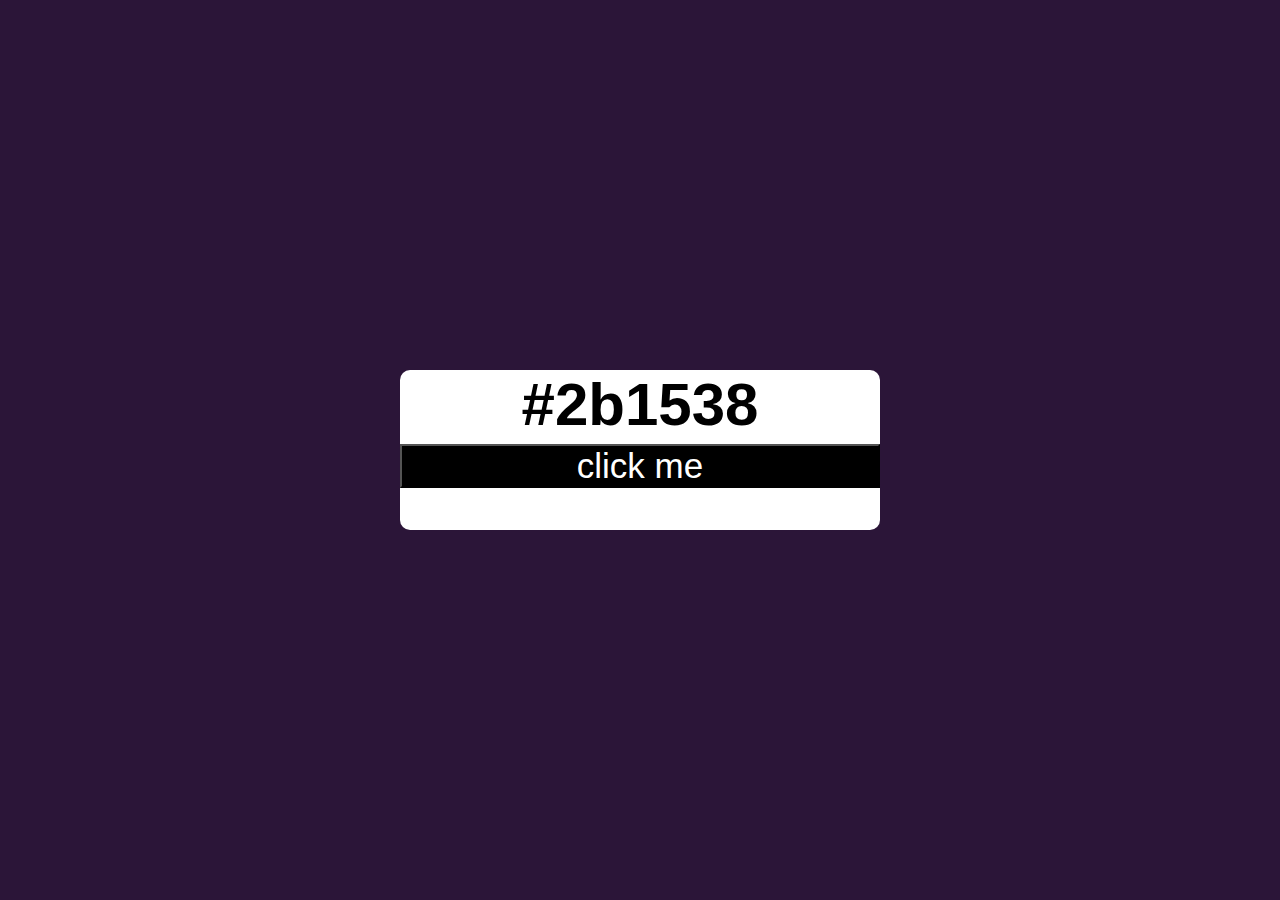
<file: index.html>
<!DOCTYPE html>
<html lang="en">
<head>
    <meta charset="UTF-8">
    <meta name="viewport" content="width=device-width, initial-scale=1.0">
    <link rel="stylesheet" href="style.css">
    <title>Document</title>
</head>
<body>
    <div class="main">
        <div class="container">
             <h2 id="color-code">#fff</h2>
             <button id="btn">click me</button>
        </div>
    </div>
    <script src="App.js"></script>
</body>
</html>
</file>
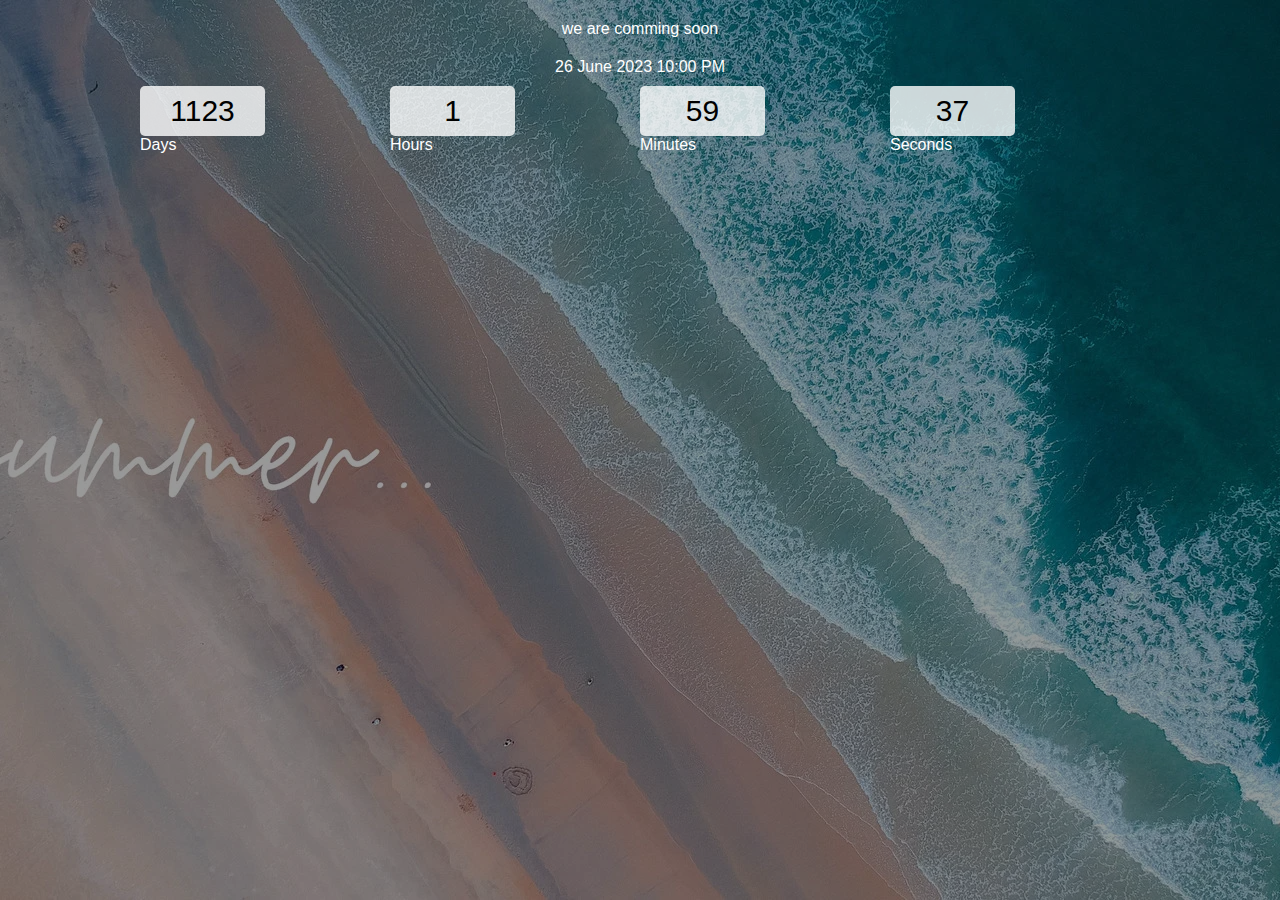
<file: ch 17/index.html>
<!DOCTYPE html>
<html lang="en">
<head>
    <meta charset="UTF-8">
    <meta name="viewport" content="width=device-width, initial-scale=1.0">
    <link rel="stylesheet" href="style.css">
    <title>Document</title>
</head>
<body>
<div class="main">
    <div class="overlay">
        <div class="title">we are comming soon</div>
        <div class="title" id="end-date">20 March 2022 10:00 PM</div>
        
        <div class="col">
            <div>
                <input type="text" readonly value="0">
                <br>
                <label for="">Days</label>
            </div>
            <div>
                <input type="text" readonly value="0">
                <br>
                <label for="">Hours</label>
            </div>
            <div>
                <input type="text" readonly value="0">
                <br>
                <label for="">Minutes</label>
            </div>
            <div>
                <input type="text" readonly value="0">
                <br>
                <label for="">Seconds</label>
            </div>
        </div>
    </div>
</div>

<script src="App.js"></script>
</body>
</html>
</file>
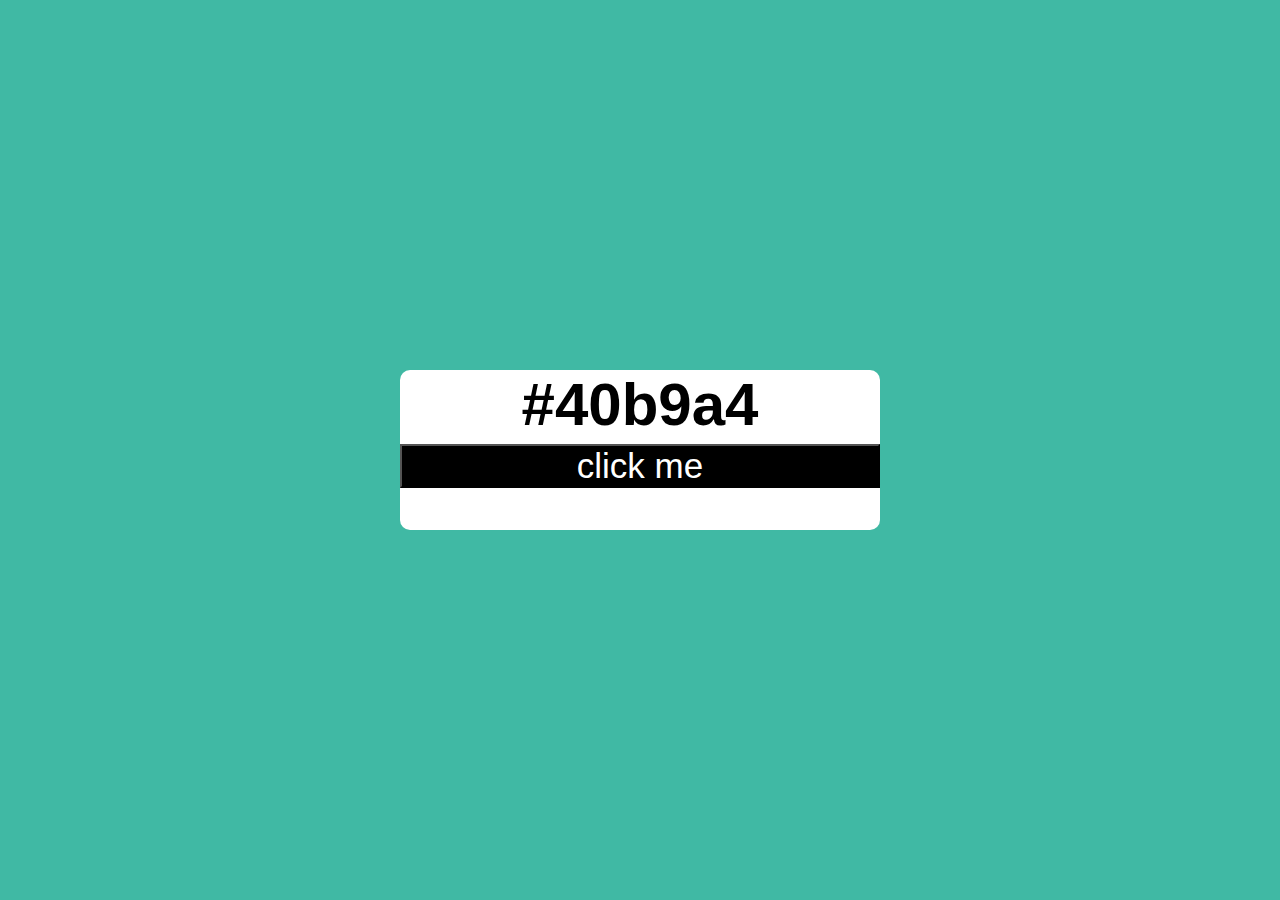
<file: Random Color Generator/index.html>
<!DOCTYPE html>
<html lang="en">
<head>
    <meta charset="UTF-8">
    <meta name="viewport" content="width=device-width, initial-scale=1.0">
    <link rel="stylesheet" href="style.css">
    <title>Document</title>
</head>
<body>
    <div class="main">
        <div class="container">
             <h2 id="color-code">#fff</h2>
             <button id="btn">click me</button>
        </div>
    </div>
    <script src="App.js"></script>
</body>
</html>
</file>
<file: style.css>
*{
    margin: 0;
    padding: 0;
    box-sizing: border-box;
    font-family: 'Raleway', sans-serif;
}
@import url('https://fonts.googleapis.com/css2?family=Carter+One&family=Koulen&family=Raleway:wght@100&family=Roboto+Condensed:wght@700&family=Roboto+Slab:wght@500&family=Roboto:wght@300;400;700;900&display=swap');
body{
    transition: 2s;
}
.main{
    width: 100%;
    height: 100vh;
    display: flex;
    justify-content: center;
    align-items: center;
}
.container{
    width: 30rem;
    height: 10rem;
     background-color: white;
     border-radius: 10px;
     font-size: 40px;
     text-align: center;
}
button{
    margin-top: 5px;
    font-size: 35px;
    display: block;
    width: 100%;
    background-color: black;
    color: white;

}
</file>
<file: ch 17/style.css>
*{
    padding: 0;
    margin: 0;
    box-sizing: border-box;
    font-family: 'Raleway', sans-serif;

}
@import url('https://fonts.googleapis.com/css2?family=Carter+One&family=Koulen&family=Raleway:wght@100&family=Roboto+Condensed&family=Roboto+Slab:wght@500&family=Roboto:wght@300;400;700;900&display=swap');
.main{
    width: 100%;
    height: 100vh;
    background-image: url(a.jpeg);
    background-size: cover;
    background-position: center;
}
.overlay{
    width: 100%;
    height: 100%;
    background-color: rgba(0,0,0,0.4);
    display: flex;
    flex-direction: column;
    /* justify-content: center; */
    align-items: center;
}
.title{
    margin-top: 20px;
    color: white; 
    text-align: center;
}
.col
{
    margin-top: 20px;
    width: 1000px;
    margin: 10px auto;
    display: flex;
    justify-content: center;
    color: white;
}
col.div{
    width: 250px;
    text-align: center;
}
input{
    width: 50%;
    height: 50px;
    background-color: rgba(255, 255,255,0.8);
    border-color: transparent;
    border-radius: 5px;
    text-align: center;
    font-size: 30px;
}
</file>
<file: Random Color Generator/style.css>
*{
    margin: 0;
    padding: 0;
    box-sizing: border-box;
    font-family: 'Raleway', sans-serif;
}
@import url('https://fonts.googleapis.com/css2?family=Carter+One&family=Koulen&family=Raleway:wght@100&family=Roboto+Condensed:wght@700&family=Roboto+Slab:wght@500&family=Roboto:wght@300;400;700;900&display=swap');
body{
    transition: 2s;
}
.main{
    width: 100%;
    height: 100vh;
    display: flex;
    justify-content: center;
    align-items: center;
}
.container{
    width: 30rem;
    height: 10rem;
     background-color: white;
     border-radius: 10px;
     font-size: 40px;
     text-align: center;
}
button{
    margin-top: 5px;
    font-size: 35px;
    display: block;
    width: 100%;
    background-color: black;
    color: white;

}
</file>
